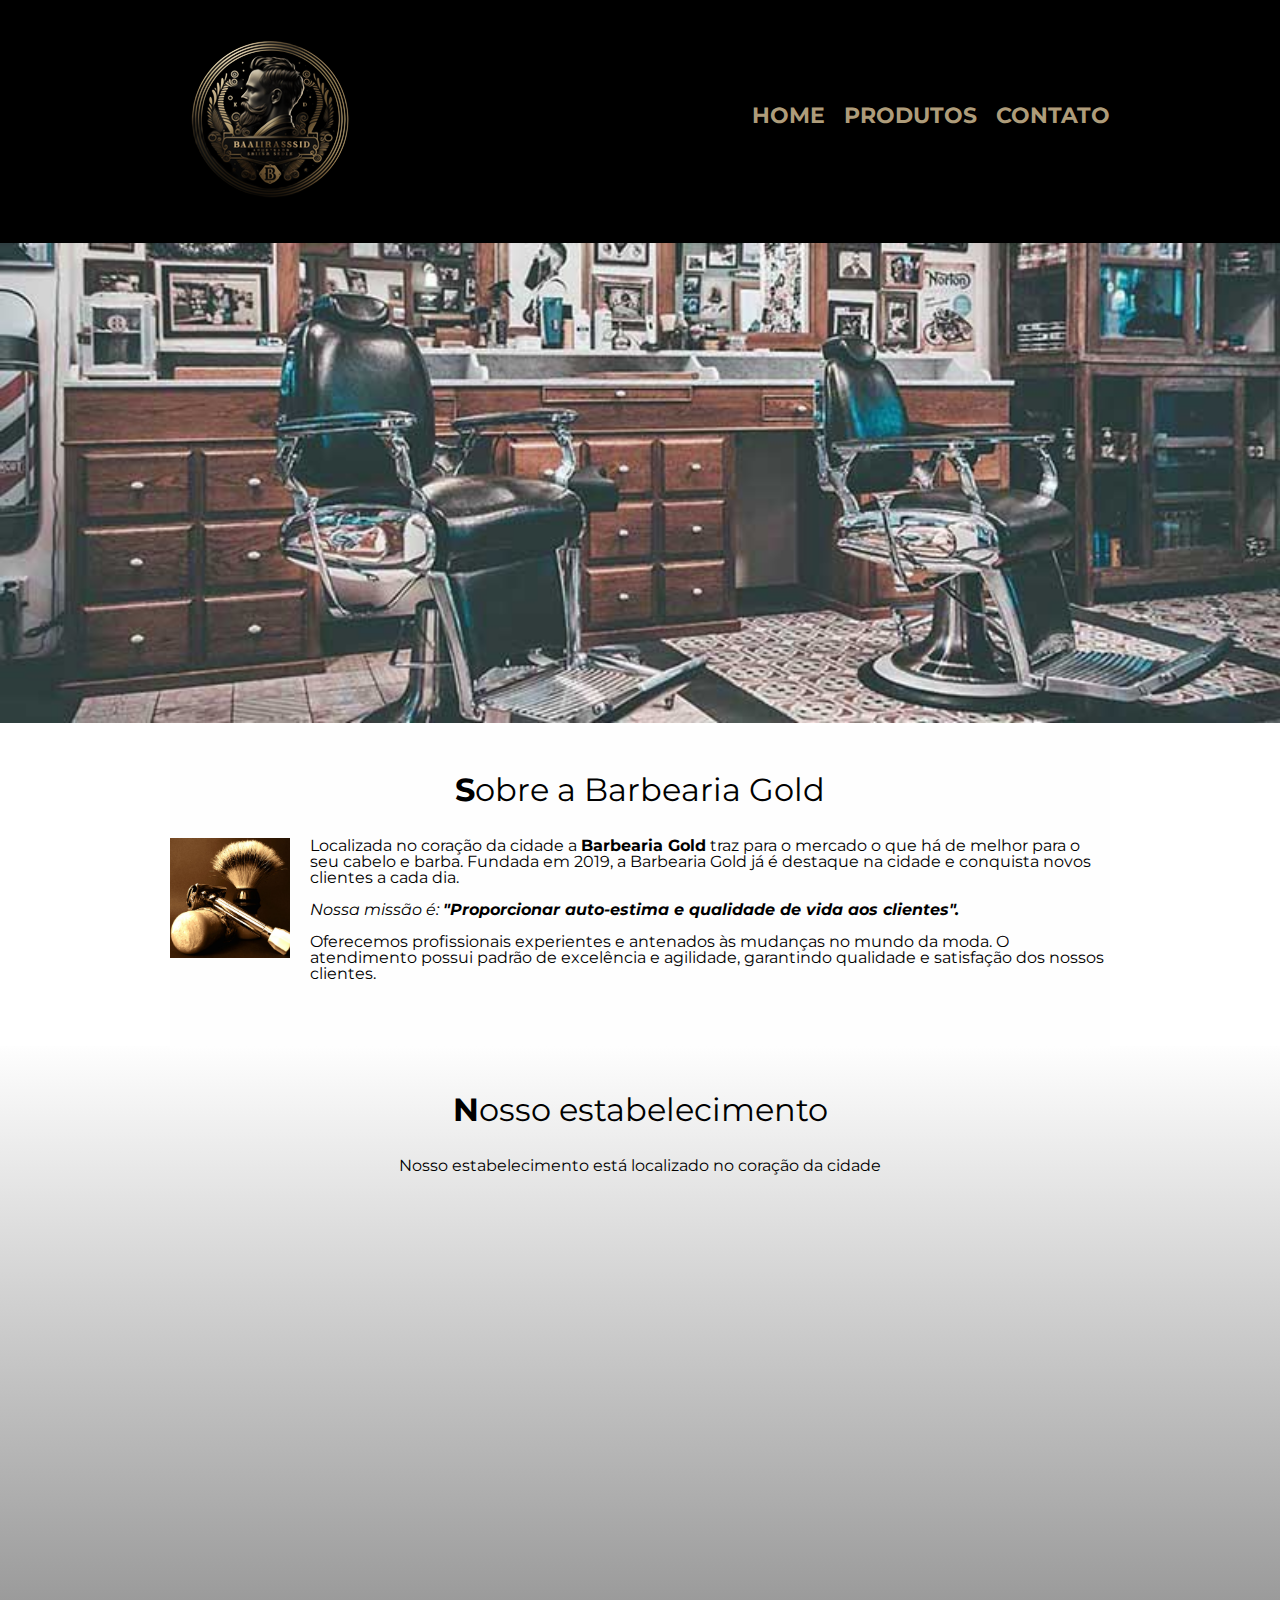
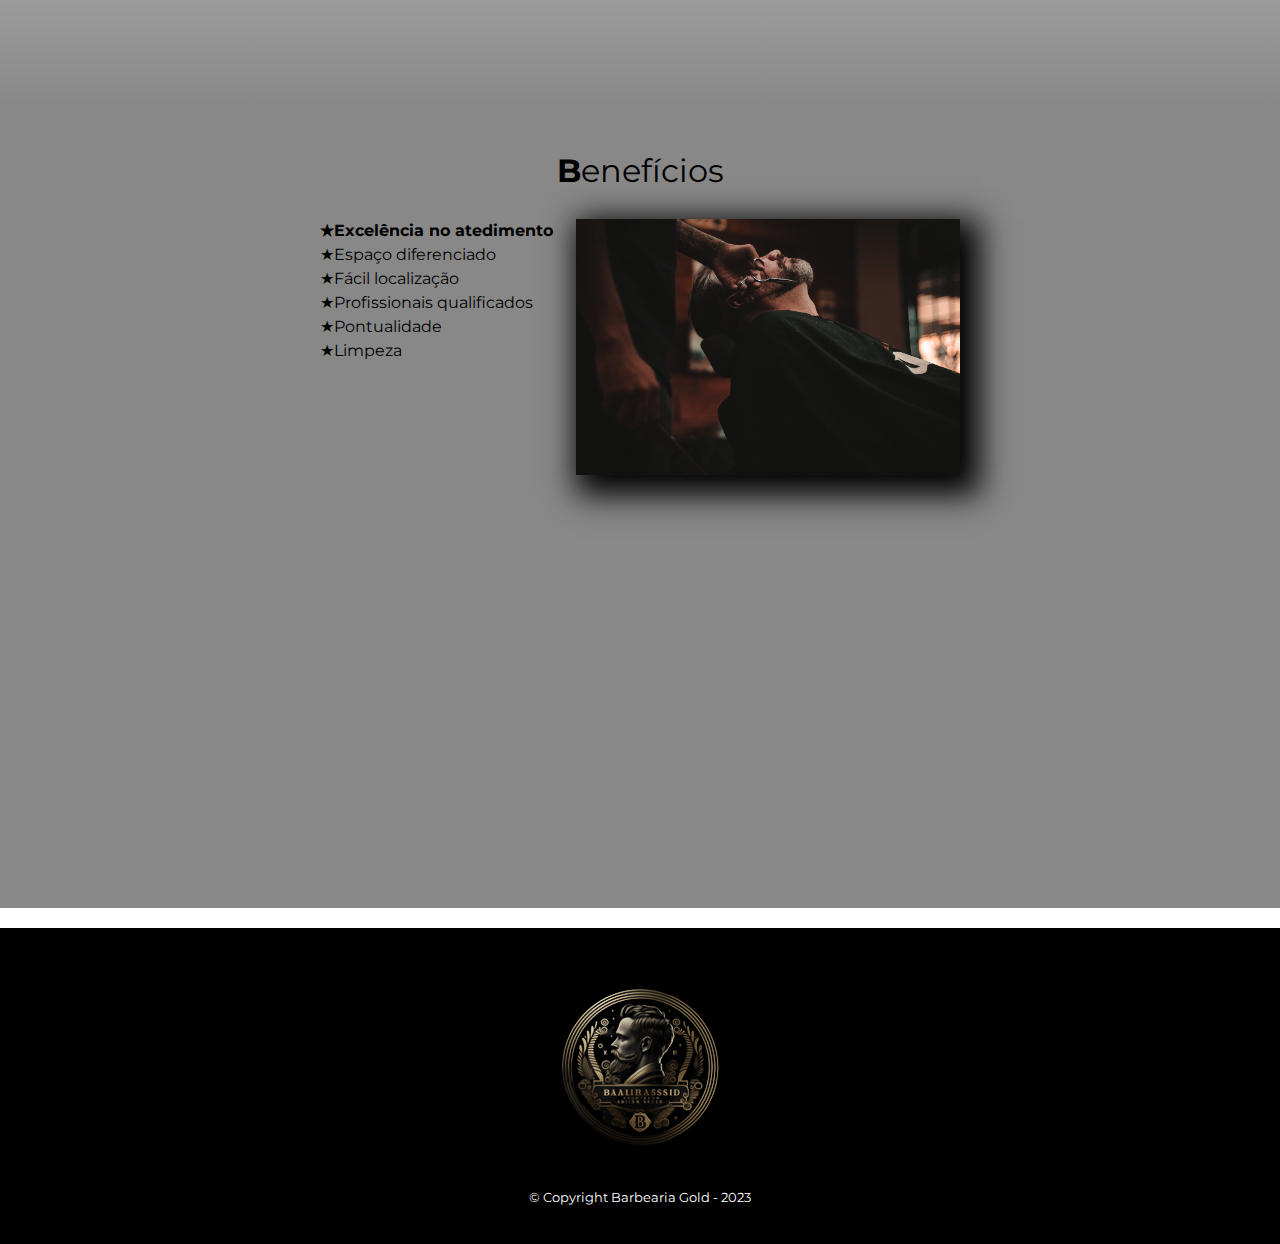
<file: index.html>
<!DOCTYPE html>
<html lang="pt-br">
    <head>
        <meta charset="UTF-8">
        <meta name="viewport" content="width=device-width">
        <title  style="text-align:center">Barbearia Gold</title>
        <link rel="stylesheet" href="reset.css">
        <link rel="stylesheet" href="style.css"> <!-- puxa o css do arquivo style.css -->
        <link href="https://fonts.googleapis.com/css2?family=Montserrat&display=swap" rel="stylesheet">
        
    </head>
    
    <body>
        
        <header class="cabecalho">
            
            <div class="caixa">
                <h1 class="logotipo"><img src="logotipo.png">
                
                <nav>
                    <ul class="lista1">
                        <li class="itens1"><a href="index.html">Home</a></li>
                        <li class="itens1"><a href="produtos.html">Produtos</a></li>
                        <li class="itens1"><a href="contato.html">Contato</a></li>
                    </ul>
                </nav>
            </div>
    
            
        </header>
        
        <img src="banner.jpg" class="banner"> 
        <main>  
            <section class="principal">
                <h2 class="titulo-principal">Sobre a Barbearia Gold</h2>
                
                <img class="utensilios" src="utensilios.jpg" alt="Utensilios">

                <p>Localizada no coração da cidade a <strong>Barbearia Gold</strong> traz para o mercado o que há de melhor para o seu cabelo e barba. 
                Fundada em 2019, a Barbearia Gold já é destaque na cidade e conquista novos clientes a cada dia.</p>

                <p id="missao"><em>Nossa missão é: <strong>"Proporcionar auto-estima e qualidade de vida aos clientes".</strong></em></p>

                <p>Oferecemos profissionais experientes e antenados às mudanças no mundo da moda. O atendimento possui padrão de excelência e agilidade, garantindo qualidade e satisfação dos nossos clientes.</p>
            </section>
            
            <!-- SEGUNDA DIVISÃO -->

            <section class="mapa">
                <h3 class="titulo-principal">Nosso estabelecimento</h3>
                <p>Nosso estabelecimento está localizado no coração da cidade</p>
                <div class="mapa-conteudo">
                    <iframe src="https://www.google.com/maps/embed?pb=!1m18!1m12!1m3!1d7828.178089914412!2d-40.539606478093695!3d-11.18104269296361!2m3!1f0!2f0!3f0!3m2!1i1024!2i768!4f13.1!3m3!1m2!1s0x76cf3e866d8a427%3A0x28eb0ca83d027f02!2sJacobina%20II%2C%20Jacobina%20-%20BA%2C%2044700-000!5e0!3m2!1spt-BR!2sbr!4v1675390383319!5m2!1spt-BR!2sbr" width="100%" height="450" style="border:0;" allowfullscreen="" loading="lazy" referrerpolicy="no-referrer-when-downgrade"></iframe>
                </div>
            </section>
            
            <!-- TERCEIRA DIVISÃO -->
            <section class="beneficios">
            
                <h3 class="titulo-principal">Benefícios</h3>
                
                <div class="conteudo-beneficios">
                    <ul class="lista-beneficios">
                        <li class="itens">Excelência no atedimento</li>
                        <li class="itens">Espaço diferenciado</li>
                        <li class="itens">Fácil localização</li>
                        <li class="itens">Profissionais qualificados</li>
                        <li class="itens">Pontualidade</li>
                        <li class="itens">Limpeza</li>
                    </ul><img src="beneficios.jpg" class="imagembeneficios"> 
                </div>
                
                <div class="video">
                    <iframe width="100%" height="315" src="https://www.youtube.com/embed/wcVVXUV0YUY" title="YouTube video player" frameborder="0" allow="accelerometer; autoplay; clipboard-write; encrypted-media; gyroscope; picture-in-picture; web-share" allowfullscreen></iframe>
                </div>
            </seciton>


        </main>      
    </body>

    <footer>
        <img src="logotipo.png">
        <p class="copy">&copy; Copyright Barbearia Gold - 2023</p>
    </footer>
</html>
</file>
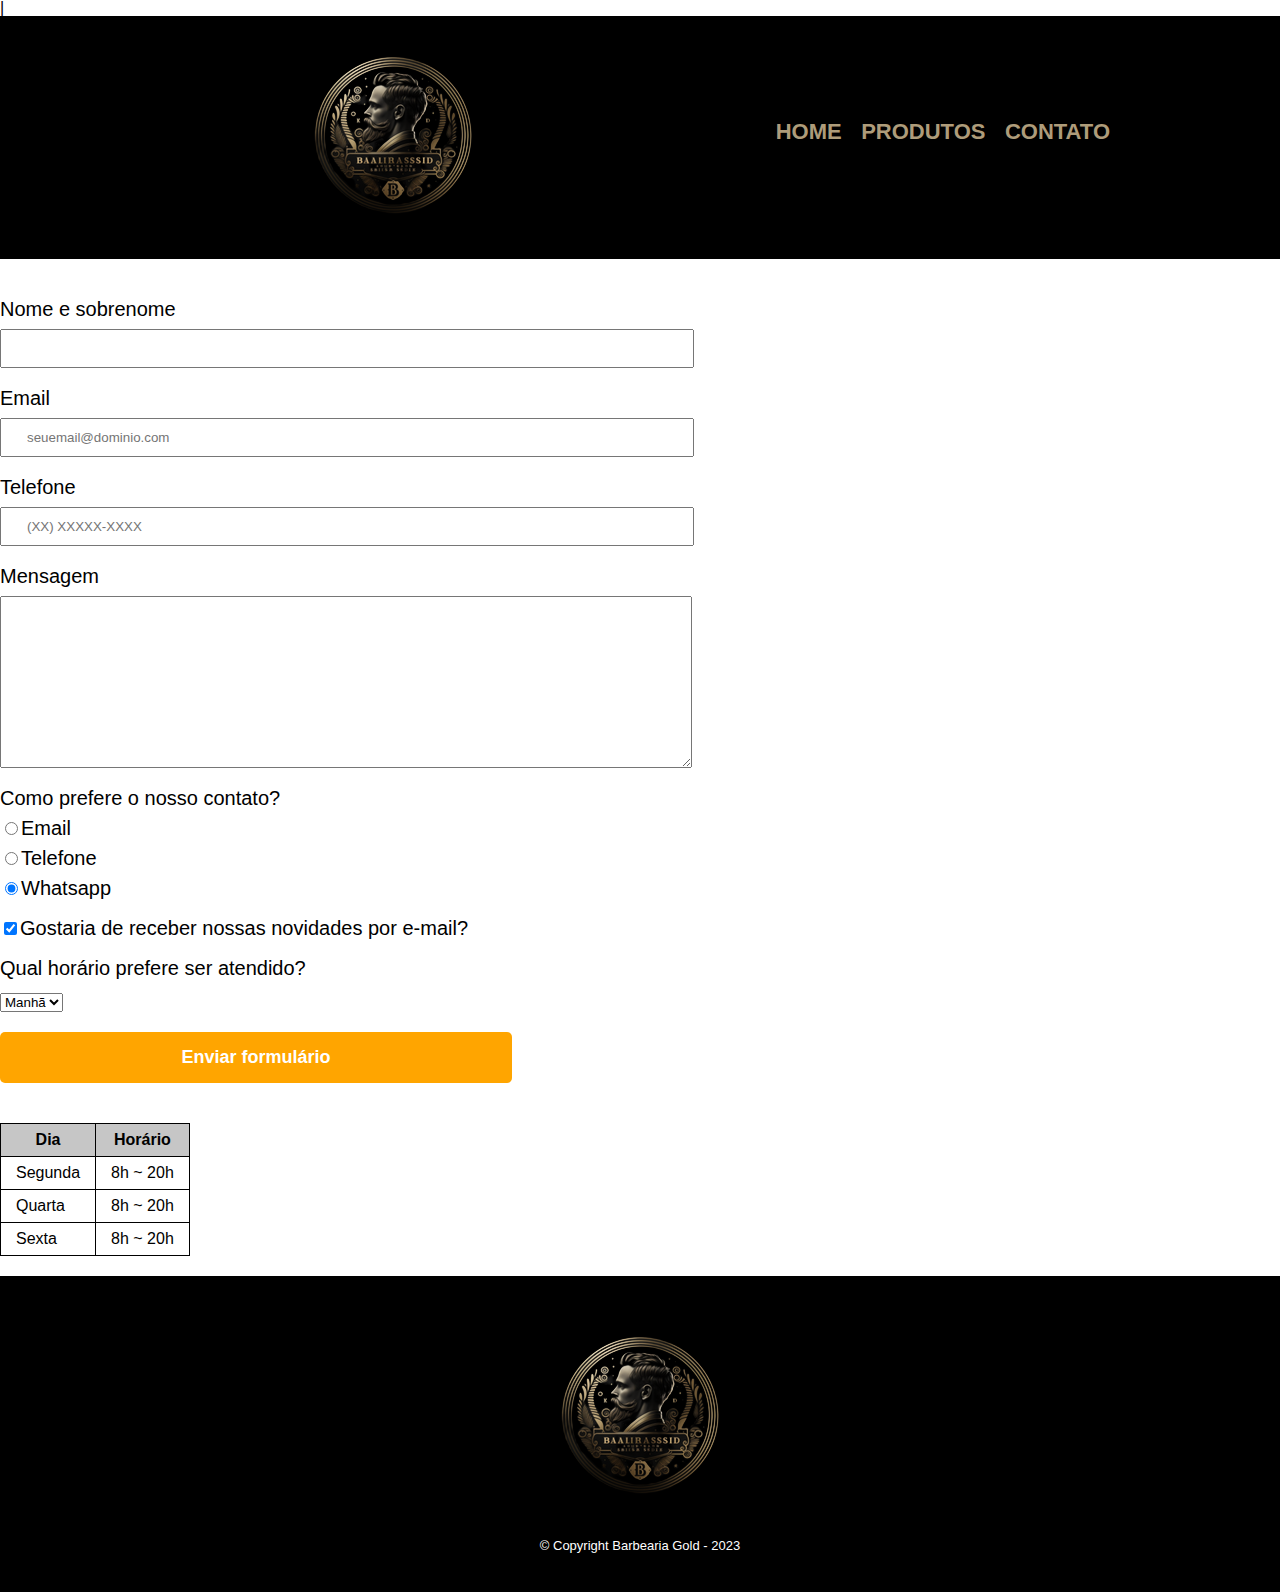
<file: contato.html>
<!DOCTYPE html>
<html lang="pt-br">
    |<head>
        <meta charset="UTF-8">
        <title>Contato - Barbearia Gold</title>
        <link rel="stylesheet" href="reset.css">
        <link rel="stylesheet" href="style.css">
    </head>

    <body>
        <header>
           
            <div class="caixa">
                <h1>class="logotipo"><img src="logotipo.png" alt="Logo da barbearia gold">
                
                <nav>
                    <ul>
                        <li><a href="index.html">Home</a></li>
                        <li><a href="produtos.html">Produtos</a></li>
                        <li><a href="contato.html">Contato</a></li>
                    </ul>
                </nav>
            </div>
    
            
        </header>

        <main>
            <form>
                <label for="nomesobrenome">Nome e sobrenome</label>
                <input type="text" id="nomesobrenome" class="input-padrao" required>

                <label for="email">Email</label>
                <input type="email" id="email" class="input-padrao" required placeholder="seuemail@dominio.com">

                <label for="telefone">Telefone</label>
                <input type="tel" id="telefone" class="input-padrao"required placeholder="(XX) XXXXX-XXXX">

                <label for="mensagem">Mensagem</label>
                <textarea cols="70" rows="10" id="mensagem" class="input-padrao" required></textarea>

                <fieldset>
                    <legend>Como prefere o nosso contato?</legend>
                    <label for="radio-email"><input type="radio" name="contato" value="email" id="radio-email">Email</label>
                    <label for="radio-telefone"><input type="radio" name="contato" value="telefone" id="radio-telefone">Telefone</label>
                    <label for="radio-whatsapp"><input type="radio" name="contato" value="whatsapp" id="radio-whatsapp" checked>Whatsapp</label>
                    <label class="checkbox"><input type="checkbox" checked>Gostaria de receber nossas novidades por e-mail?</label>
                </fieldset>

                
                <fieldset>
                    <legend>Qual horário prefere ser atendido?</legend>
                    <select class="select-horario">
                        <option>Manhã</option>
                        <option>Tarde</option>
                        <option>Noite</option>
                    </select>
                </fieldset>

                <input type="submit" value="Enviar formulário" class="enviar">
                
            </form>

            <table>
                <thead>
                    <tr>
                        <th>Dia</th>
                        <th>Horário</th>
                    </tr>
                </thead>
                
                <tbody>
                    <tr>
                        <td>Segunda</td>
                        <td>8h ~ 20h</td>
                    </tr>
                    <tr>
                        <td>Quarta</td>
                        <td>8h ~ 20h</td>
                    </tr>
                    <tr>
                        <td>Sexta</td>
                        <td>8h ~ 20h</td>
                    </tr>
                </tbody>
            </table>
        </main>

    </body>

    <footer>
        <img src="logotipo.png">
            <p class="copy">&copy; Copyright Barbearia Gold - 2023</p>
    </footer>
</html>
</file>
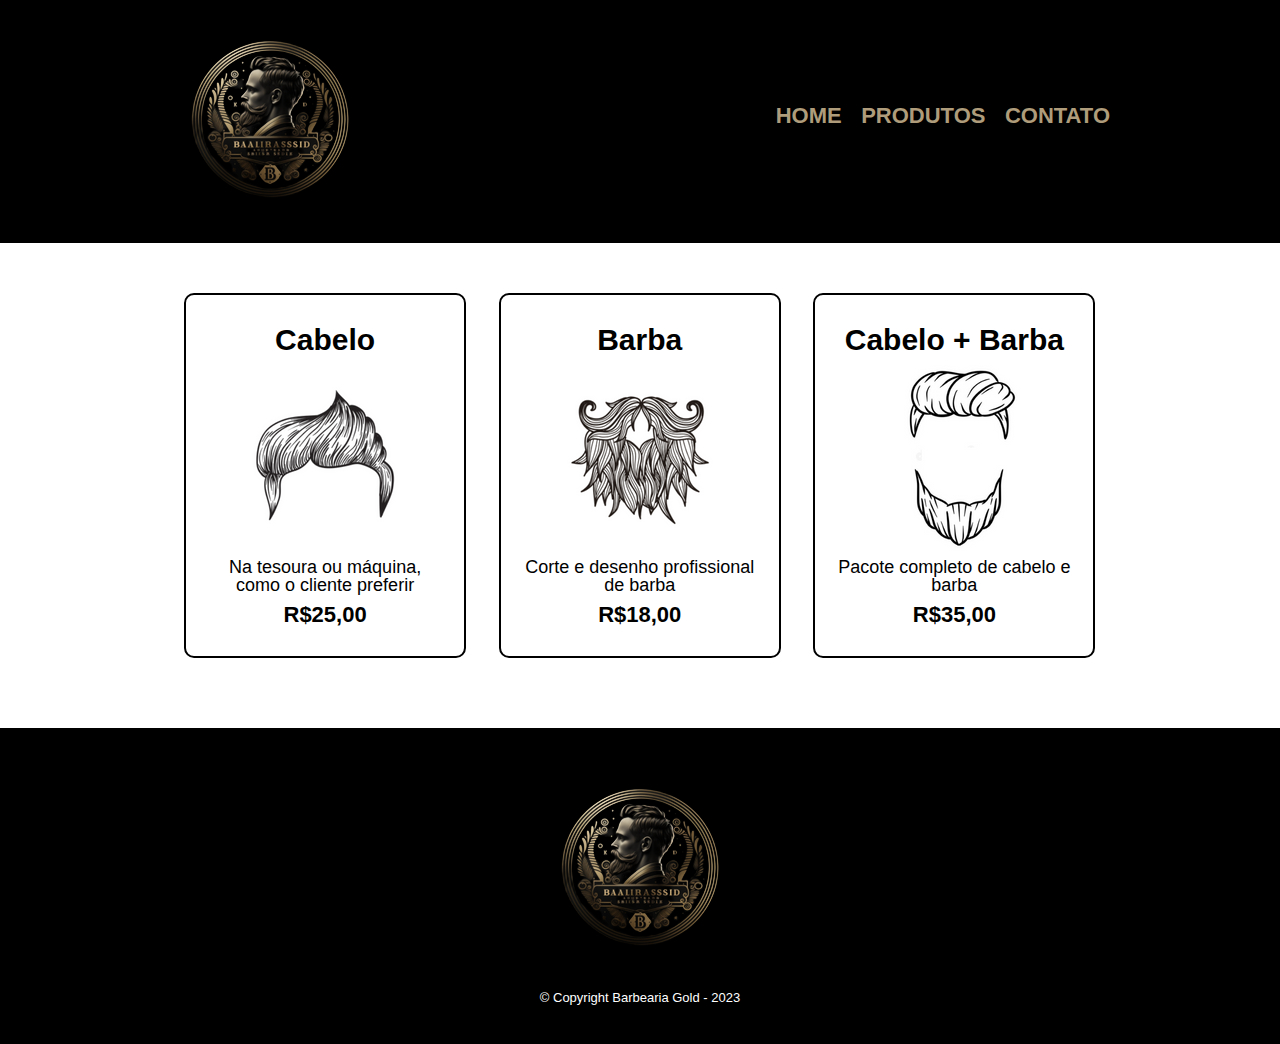
<file: produtos.html>
<!DOCTYPE html>
<html>
    <head>
        <meta charset="UTF-8">
        <title>Produtos - Barbearia Gold</title>
        <link rel="stylesheet" href="reset.css">
        <link rel="stylesheet" href="style.css">
    </head>

    <body>
        <header>
            <div class="caixa">
                <h1 class="logotipo"><img src="logotipo.png">
            
                <nav>
                    <ul>
                        <li><a href="index.html">Home</a></li>
                        <li><a href="produtos.html">Produtos</a></li>
                        <li><a href="contato.html">Contato</a></li>
                    </ul>
                </nav>
            </div>

        </header>

        <main>
            <ul class="produtos">
                <li>
                    <h2>Cabelo</h2>
                    <img src="cabelo.png">
                    <p class="produto-descricao">Na tesoura ou máquina, como o cliente preferir</p>
                    <p class="produto-preco">R$25,00</p>
                </li>
                <li>
                    <h2>Barba</h2>
                    <img src="barba.png">
                    <p class="produto-descricao">Corte e desenho profissional de barba</p>
                    <p class="produto-preco">R$18,00</p>
                </li>
                <li>
                    <h2>Cabelo + Barba</h2>
                    <img src="cabelobarba.png">
                    <p class="produto-descricao">Pacote completo de cabelo e barba</p>
                    <p class="produto-preco">R$35,00</p>
                </li>
            </ul>
        </main>

        <footer>
            <img src="logotipo.png">
            <p class="copy">&copy; Copyright Barbearia Gold - 2023</p>
        </footer>
    </body>
</html>
</file>
<file: style.css>
body {
    font-family: 'Montserrat', sans-serif;
}

header {
    background: #000000;
    padding: 20px 0px;
    
}

.caixa {
    position: relative;
    width: 940px;
    margin: 0 auto;
    
}

nav {
    position: absolute;
    top: 85px;
    right:  0;
}

nav li {
    display: inline;
    margin: 0 0 0 15px;
}

nav a {
    text-transform: uppercase;
    color: #AE9C7A;
    font-weight: bold;
    font-size: 22px;
    text-decoration: none;

}

nav a:hover {
    color:#6C5B41
}

.produtos {
    width: 940px;
    margin: 0 auto;
    padding: 50px 0;
}

.produtos li {
    display: inline-block;
    text-align: center;
    width: 30%;
    vertical-align: top;
    margin: 0 1.5%;
    padding: 30px 20px;
    box-sizing: border-box;
    border: 2px solid #000000;
    border-radius: 10px;
}

.produtos li:hover {
    border-color: #AE9C7A;
}

.produtos li:active {
    border-color: #6C5B41;
}

.produtos li:hover h2 {
    font-size: 35px;
}

.produtos h2 {
    font-size: 30px;
    font-weight: bold;
    
}

.produto-descricao {
    font-size: 18px;
}

.produto-preco {
    font-size: 22px;
    font-weight: bold;
    margin-top: 10px;
}

footer {
    text-align: center;
    background-color: #000000;
    padding: 40px 0;
    margin-top: 20px;
}

.copy {
    color: #ffff;
    font-size: 13px;
    margin-top: 20px;
}

main {
    
}

form {
    margin: 40px 0; 
    
}

form label, legend {
    display: block;
    font-size: 20px;
    margin: 0 0 10px;
}

.input-padrao {
    display: block;
    margin: 0 0 20px;
    padding: 10px 25px;
    width: 50%;
}

.checkbox {
    margin: 20px 0;
}

.select-horario {
    margin: 20px 0;
    margin-top: 5px;
}

.enviar {
    width: 40%;
    padding: 15px 0;
    color: white;
    font-weight: bold;
    font-size: 18px;
    border: none;
    border-radius: 5px;
    background: #FFA500;
    transition: 1s all;
    cursor: pointer;
}

.enviar:hover {
    background: darkorange;
    transform: scale(1.2);
}

.table {
    margin: 20px 0 40px;
}

thead {
    background: #5555;
    color: #000;
    font-weight: bold;
}

td, th {
    border: 1px solid #000000;
    padding: 8px 15px;
}

/*CSS DA PAGINA INICIAL */
.banner {
    width: 100%;
}

.titulo-principal {
    text-align: center;
    font-size: 2em;
    margin: 0 0 1em;
    clear: left;
}

.titulo-principal:first-letter {
    font-weight: bold;
}

.principal {
    padding: 3em 0;
    background: #FEFEFE;
    width: 940px;
    margin: 0 auto;
}

.principal p {
    margin: 0 0 1em;
}

.principal strong {
    font-weight: bold;
}

.principal em {
    font-style: italic;
}


.utensilios {
    width: 120px;
    float: left;
    margin: 0 20px 20px 0;
}

.beneficios {
    padding: 3em 0;
    background: #888888;
    
}

.conteudo-beneficios {
    width: 640px;
    margin: 0 auto;
}

.lista-beneficios {
    width: 40%;
    display: inline-block;
    vertical-align: top;
}

.itens {
    line-height: 1.5;
}

.itens:first-child {
    font-weight: bold;
} 

.itens:before {
    content: "★";
}

.imagembeneficios {
    width: 60%;
    opacity: 1;
    transition: 400ms;
    box-shadow: 10px 10px 30px 10px #000000;
}

.imagembeneficios:hover {
    opacity: 0.3;
}

.mapa {
    padding: 3em 0;
    background: linear-gradient(#FEFEFE, #888888);
}

.mapa-conteudo {
    width: 940px;
    margin: 0 auto;
}

.mapa p {
    margin: 0 0 2em;
    text-align: center;
}

.video {
    width: 560px;
    margin: 2em auto;
}

@media screen and (max-width: 480px) {
    .caixa, .principal, .conteudo-beneficios, .mapa-conteudo, .video {
        width: auto;
    }

    h1 {
        text-align: center;
    }
    nav {
        position: static;
    }
    .lista-beneficios, .imagembeneficios {
        width: 100%;
    }
}
</file>
